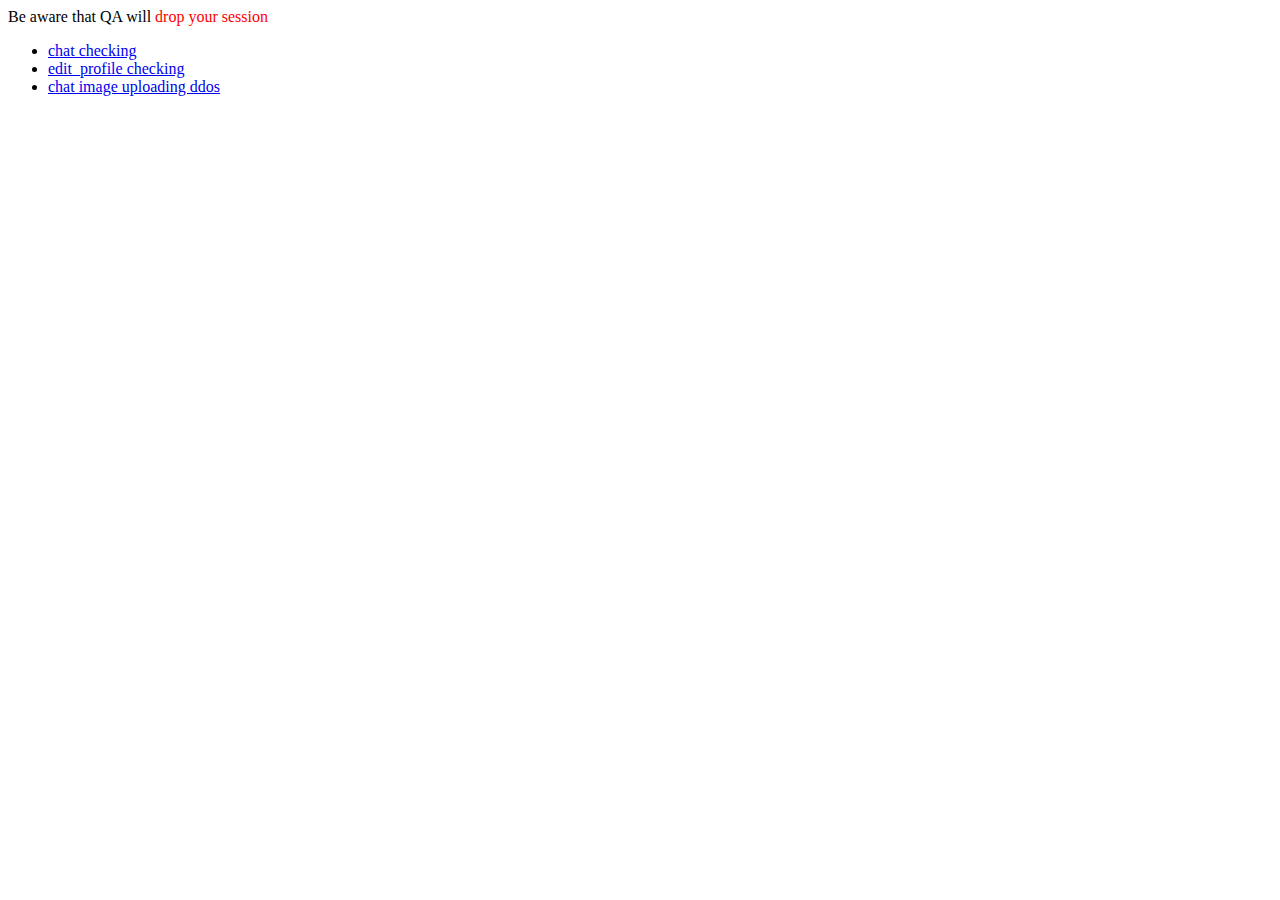
<file: html/quality_assurance/index.html>
<!doctype html>
<html>
<head>
  <meta http-equiv="Content-Type" content="text/html; charset=windows-1251">
  <meta charset="windows-1251">
  <title>Quality Assurance testing</title>
</head>
<body>

<div>Be aware that QA will <span style="color:red">drop your session</span></div>
<ul>
<li>
<a href="/quality_assurance/chat_checking.html">chat checking</a>
</li>
<li>
<a href="/quality_assurance/edit_profile_checking.html">edit_profile checking</a>
</li>
<li>
<a href="/quality_assurance/chat_image_uploading_ddos.html">chat image uploading ddos</a>
</li>
</ul> 

 
</body>
</html>
</file>
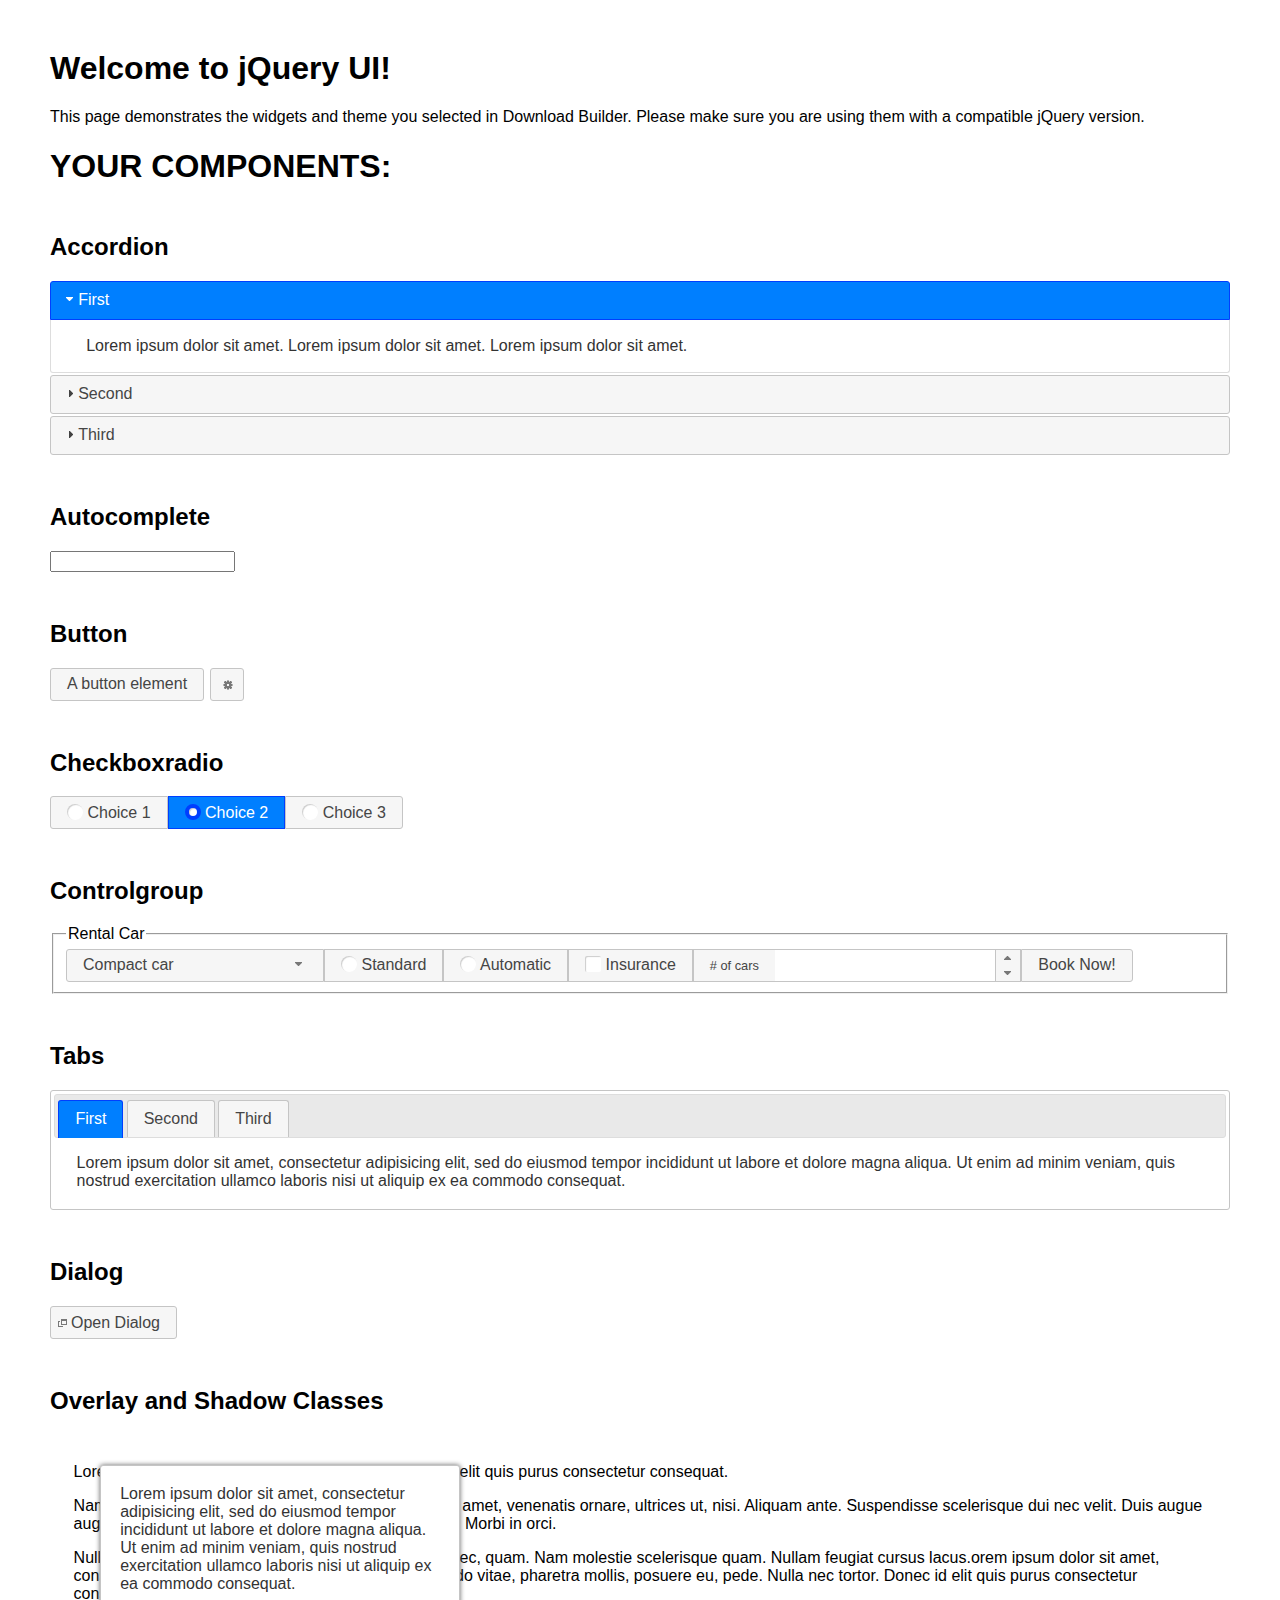
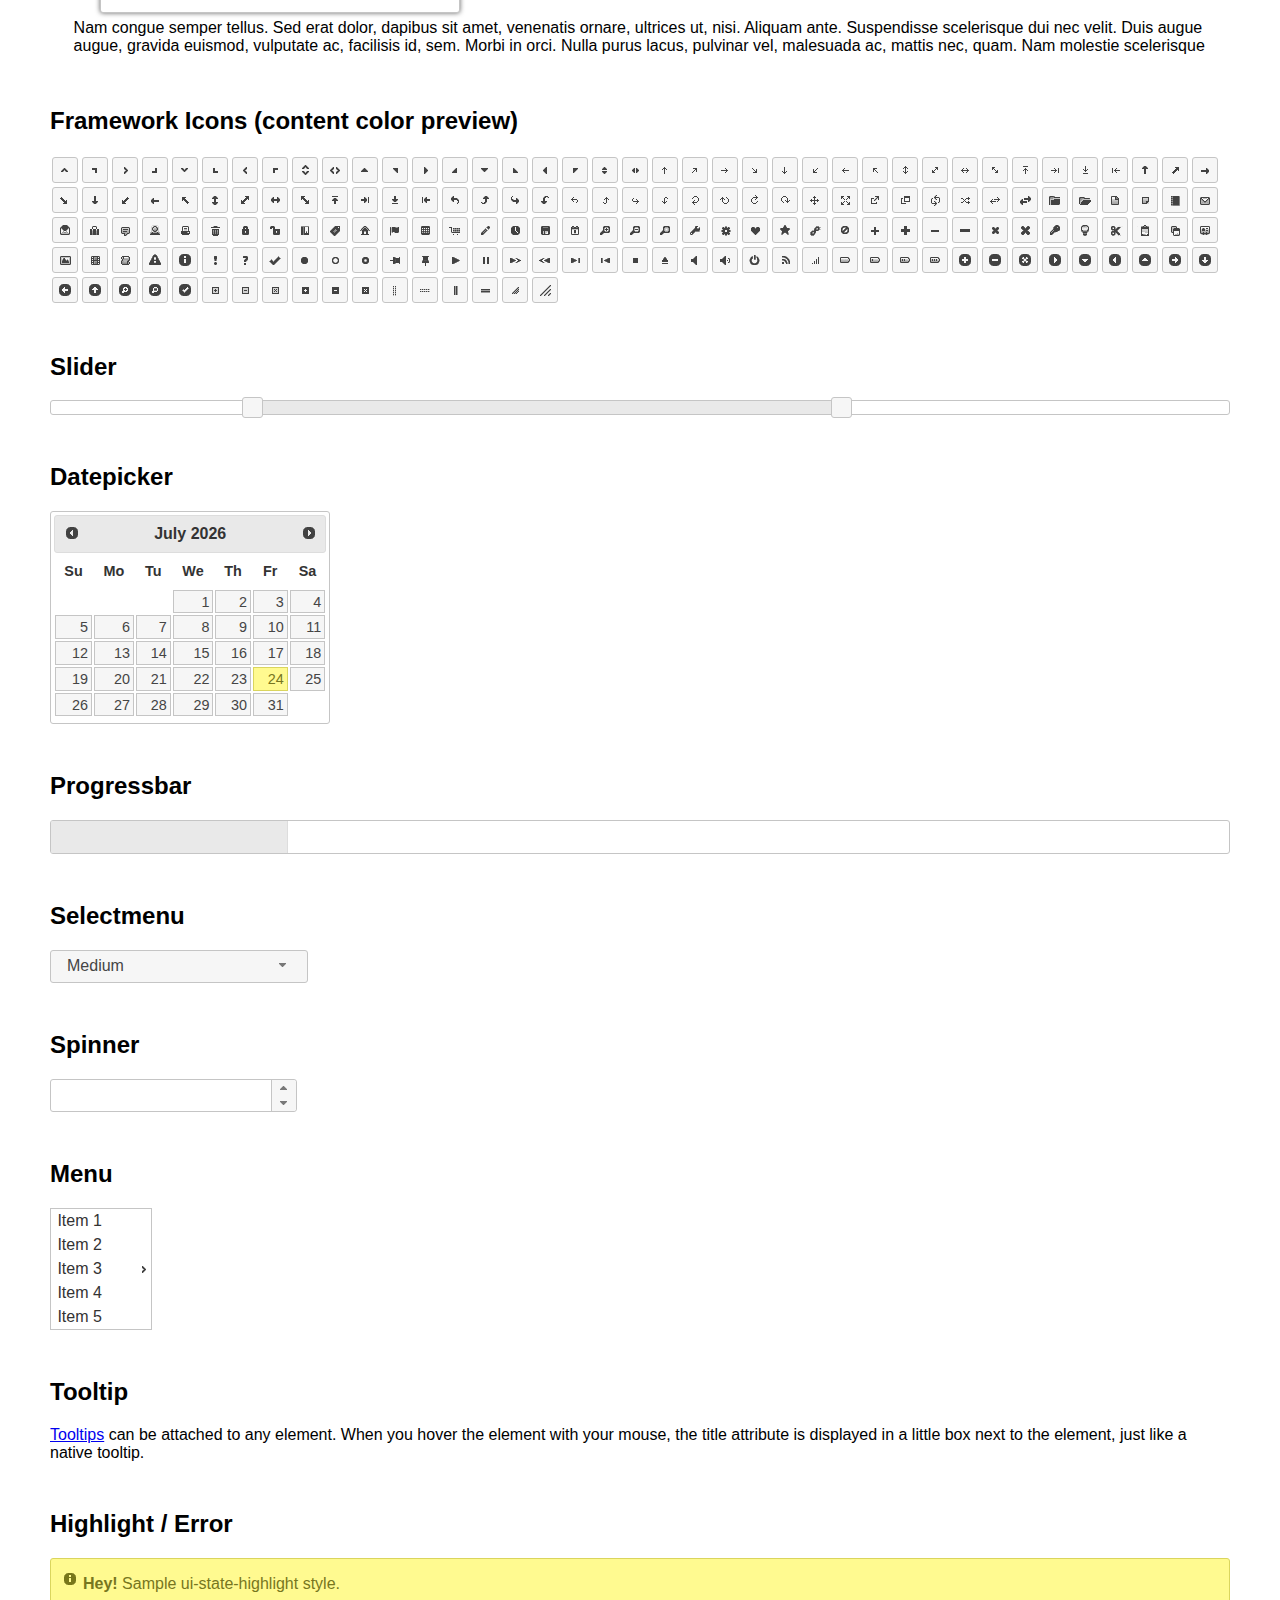
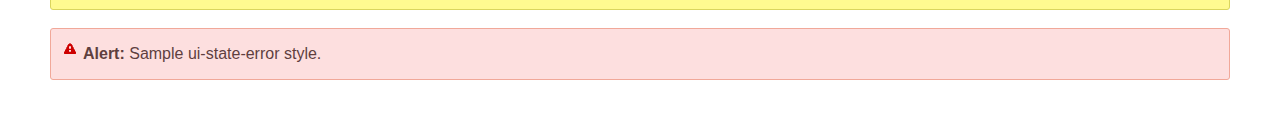
<file: html/js/jquery-ui/jquery-ui-1.13.1/index.html>
<!doctype html>
<html lang="us">
<head>
	<meta charset="utf-8">
	<title>jQuery UI Example Page</title>
	<link href="jquery-ui.css" rel="stylesheet">
	<style>
	body{
		font-family: "Trebuchet MS", sans-serif;
		margin: 50px;
	}
	.demoHeaders {
		margin-top: 2em;
	}
	#dialog-link {
		padding: .4em 1em .4em 20px;
		text-decoration: none;
		position: relative;
	}
	#dialog-link span.ui-icon {
		margin: 0 5px 0 0;
		position: absolute;
		left: .2em;
		top: 50%;
		margin-top: -8px;
	}
	#icons {
		margin: 0;
		padding: 0;
	}
	#icons li {
		margin: 2px;
		position: relative;
		padding: 4px 0;
		cursor: pointer;
		float: left;
		list-style: none;
	}
	#icons span.ui-icon {
		float: left;
		margin: 0 4px;
	}
	.fakewindowcontain .ui-widget-overlay {
		position: absolute;
	}
	select {
		width: 200px;
	}
	</style>
</head>
<body>

<h1>Welcome to jQuery UI!</h1>

<div class="ui-widget">
	<p>This page demonstrates the widgets and theme you selected in Download Builder. Please make sure you are using them with a compatible jQuery version.</p>
</div>

<h1>YOUR COMPONENTS:</h1>

<!-- Accordion -->
<h2 class="demoHeaders">Accordion</h2>
<div id="accordion">
	<h3>First</h3>
	<div>Lorem ipsum dolor sit amet. Lorem ipsum dolor sit amet. Lorem ipsum dolor sit amet.</div>
	<h3>Second</h3>
	<div>Phasellus mattis tincidunt nibh.</div>
	<h3>Third</h3>
	<div>Nam dui erat, auctor a, dignissim quis.</div>
</div>

<!-- Autocomplete -->
<h2 class="demoHeaders">Autocomplete</h2>
<div>
	<input id="autocomplete" title="type &quot;a&quot;">
</div>

<!-- Button -->
<h2 class="demoHeaders">Button</h2>
<button id="button">A button element</button>
<button id="button-icon">An icon-only button</button>

<!-- Checkboxradio -->
<h2 class="demoHeaders">Checkboxradio</h2>
<form style="margin-top: 1em;">
	<div id="radioset">
		<input type="radio" id="radio1" name="radio"><label for="radio1">Choice 1</label>
		<input type="radio" id="radio2" name="radio" checked="checked"><label for="radio2">Choice 2</label>
		<input type="radio" id="radio3" name="radio"><label for="radio3">Choice 3</label>
	</div>
</form>

<!-- Controlgroup -->
<h2 class="demoHeaders">Controlgroup</h2>
<fieldset>
	<legend>Rental Car</legend>
	<div id="controlgroup">
		<select id="car-type">
			<option>Compact car</option>
			<option>Midsize car</option>
			<option>Full size car</option>
			<option>SUV</option>
			<option>Luxury</option>
			<option>Truck</option>
			<option>Van</option>
		</select>
		<label for="transmission-standard">Standard</label>
		<input type="radio" name="transmission" id="transmission-standard">
		<label for="transmission-automatic">Automatic</label>
		<input type="radio" name="transmission" id="transmission-automatic">
		<label for="insurance">Insurance</label>
		<input type="checkbox" name="insurance" id="insurance">
		<label for="horizontal-spinner" class="ui-controlgroup-label"># of cars</label>
		<input id="horizontal-spinner" class="ui-spinner-input">
		<button>Book Now!</button>
	</div>
</fieldset>

<!-- Tabs -->
<h2 class="demoHeaders">Tabs</h2>
<div id="tabs">
	<ul>
		<li><a href="#tabs-1">First</a></li>
		<li><a href="#tabs-2">Second</a></li>
		<li><a href="#tabs-3">Third</a></li>
	</ul>
	<div id="tabs-1">Lorem ipsum dolor sit amet, consectetur adipisicing elit, sed do eiusmod tempor incididunt ut labore et dolore magna aliqua. Ut enim ad minim veniam, quis nostrud exercitation ullamco laboris nisi ut aliquip ex ea commodo consequat.</div>
	<div id="tabs-2">Phasellus mattis tincidunt nibh. Cras orci urna, blandit id, pretium vel, aliquet ornare, felis. Maecenas scelerisque sem non nisl. Fusce sed lorem in enim dictum bibendum.</div>
	<div id="tabs-3">Nam dui erat, auctor a, dignissim quis, sollicitudin eu, felis. Pellentesque nisi urna, interdum eget, sagittis et, consequat vestibulum, lacus. Mauris porttitor ullamcorper augue.</div>
</div>

<h2 class="demoHeaders">Dialog</h2>
<p>
	<button id="dialog-link" class="ui-button ui-corner-all ui-widget">
		<span class="ui-icon ui-icon-newwin"></span>Open Dialog
	</button>
</p>

<h2 class="demoHeaders">Overlay and Shadow Classes</h2>
<div style="position: relative; width: 96%; height: 200px; padding:1% 2%; overflow:hidden;" class="fakewindowcontain">
	<p>Lorem ipsum dolor sit amet,  Nulla nec tortor. Donec id elit quis purus consectetur consequat. </p><p>Nam congue semper tellus. Sed erat dolor, dapibus sit amet, venenatis ornare, ultrices ut, nisi. Aliquam ante. Suspendisse scelerisque dui nec velit. Duis augue augue, gravida euismod, vulputate ac, facilisis id, sem. Morbi in orci. </p><p>Nulla purus lacus, pulvinar vel, malesuada ac, mattis nec, quam. Nam molestie scelerisque quam. Nullam feugiat cursus lacus.orem ipsum dolor sit amet, consectetur adipiscing elit. Donec libero risus, commodo vitae, pharetra mollis, posuere eu, pede. Nulla nec tortor. Donec id elit quis purus consectetur consequat. </p><p>Nam congue semper tellus. Sed erat dolor, dapibus sit amet, venenatis ornare, ultrices ut, nisi. Aliquam ante. Suspendisse scelerisque dui nec velit. Duis augue augue, gravida euismod, vulputate ac, facilisis id, sem. Morbi in orci. Nulla purus lacus, pulvinar vel, malesuada ac, mattis nec, quam. Nam molestie scelerisque quam. </p><p>Nullam feugiat cursus lacus.orem ipsum dolor sit amet, consectetur adipiscing elit. Donec libero risus, commodo vitae, pharetra mollis, posuere eu, pede. Nulla nec tortor. Donec id elit quis purus consectetur consequat. Nam congue semper tellus. Sed erat dolor, dapibus sit amet, venenatis ornare, ultrices ut, nisi. Aliquam ante. </p><p>Suspendisse scelerisque dui nec velit. Duis augue augue, gravida euismod, vulputate ac, facilisis id, sem. Morbi in orci. Nulla purus lacus, pulvinar vel, malesuada ac, mattis nec, quam. Nam molestie scelerisque quam. Nullam feugiat cursus lacus.orem ipsum dolor sit amet, consectetur adipiscing elit. Donec libero risus, commodo vitae, pharetra mollis, posuere eu, pede. Nulla nec tortor. Donec id elit quis purus consectetur consequat. Nam congue semper tellus. Sed erat dolor, dapibus sit amet, venenatis ornare, ultrices ut, nisi. </p>

	<!-- ui-dialog -->
	<div class="ui-widget-overlay ui-front"></div>
	<div style="position: absolute; width: 320px; left: 50px; top: 30px; padding: 1.2em" class="ui-widget ui-front ui-widget-content ui-corner-all ui-widget-shadow">
		Lorem ipsum dolor sit amet, consectetur adipisicing elit, sed do eiusmod tempor incididunt ut labore et dolore magna aliqua. Ut enim ad minim veniam, quis nostrud exercitation ullamco laboris nisi ut aliquip ex ea commodo consequat.
	</div>

</div>

<!-- ui-dialog -->
<div id="dialog" title="Dialog Title">
	<p>Lorem ipsum dolor sit amet, consectetur adipisicing elit, sed do eiusmod tempor incididunt ut labore et dolore magna aliqua. Ut enim ad minim veniam, quis nostrud exercitation ullamco laboris nisi ut aliquip ex ea commodo consequat.</p>
</div>


<h2 class="demoHeaders">Framework Icons (content color preview)</h2>
<ul id="icons" class="ui-widget ui-helper-clearfix">
	<li class="ui-state-default ui-corner-all" title=".ui-icon-caret-1-n"><span class="ui-icon ui-icon-caret-1-n"></span></li>
	<li class="ui-state-default ui-corner-all" title=".ui-icon-caret-1-ne"><span class="ui-icon ui-icon-caret-1-ne"></span></li>
	<li class="ui-state-default ui-corner-all" title=".ui-icon-caret-1-e"><span class="ui-icon ui-icon-caret-1-e"></span></li>
	<li class="ui-state-default ui-corner-all" title=".ui-icon-caret-1-se"><span class="ui-icon ui-icon-caret-1-se"></span></li>
	<li class="ui-state-default ui-corner-all" title=".ui-icon-caret-1-s"><span class="ui-icon ui-icon-caret-1-s"></span></li>
	<li class="ui-state-default ui-corner-all" title=".ui-icon-caret-1-sw"><span class="ui-icon ui-icon-caret-1-sw"></span></li>
	<li class="ui-state-default ui-corner-all" title=".ui-icon-caret-1-w"><span class="ui-icon ui-icon-caret-1-w"></span></li>
	<li class="ui-state-default ui-corner-all" title=".ui-icon-caret-1-nw"><span class="ui-icon ui-icon-caret-1-nw"></span></li>
	<li class="ui-state-default ui-corner-all" title=".ui-icon-caret-2-n-s"><span class="ui-icon ui-icon-caret-2-n-s"></span></li>
	<li class="ui-state-default ui-corner-all" title=".ui-icon-caret-2-e-w"><span class="ui-icon ui-icon-caret-2-e-w"></span></li>
	<li class="ui-state-default ui-corner-all" title=".ui-icon-triangle-1-n"><span class="ui-icon ui-icon-triangle-1-n"></span></li>
	<li class="ui-state-default ui-corner-all" title=".ui-icon-triangle-1-ne"><span class="ui-icon ui-icon-triangle-1-ne"></span></li>
	<li class="ui-state-default ui-corner-all" title=".ui-icon-triangle-1-e"><span class="ui-icon ui-icon-triangle-1-e"></span></li>
	<li class="ui-state-default ui-corner-all" title=".ui-icon-triangle-1-se"><span class="ui-icon ui-icon-triangle-1-se"></span></li>
	<li class="ui-state-default ui-corner-all" title=".ui-icon-triangle-1-s"><span class="ui-icon ui-icon-triangle-1-s"></span></li>
	<li class="ui-state-default ui-corner-all" title=".ui-icon-triangle-1-sw"><span class="ui-icon ui-icon-triangle-1-sw"></span></li>
	<li class="ui-state-default ui-corner-all" title=".ui-icon-triangle-1-w"><span class="ui-icon ui-icon-triangle-1-w"></span></li>
	<li class="ui-state-default ui-corner-all" title=".ui-icon-triangle-1-nw"><span class="ui-icon ui-icon-triangle-1-nw"></span></li>
	<li class="ui-state-default ui-corner-all" title=".ui-icon-triangle-2-n-s"><span class="ui-icon ui-icon-triangle-2-n-s"></span></li>
	<li class="ui-state-default ui-corner-all" title=".ui-icon-triangle-2-e-w"><span class="ui-icon ui-icon-triangle-2-e-w"></span></li>
	<li class="ui-state-default ui-corner-all" title=".ui-icon-arrow-1-n"><span class="ui-icon ui-icon-arrow-1-n"></span></li>
	<li class="ui-state-default ui-corner-all" title=".ui-icon-arrow-1-ne"><span class="ui-icon ui-icon-arrow-1-ne"></span></li>
	<li class="ui-state-default ui-corner-all" title=".ui-icon-arrow-1-e"><span class="ui-icon ui-icon-arrow-1-e"></span></li>
	<li class="ui-state-default ui-corner-all" title=".ui-icon-arrow-1-se"><span class="ui-icon ui-icon-arrow-1-se"></span></li>
	<li class="ui-state-default ui-corner-all" title=".ui-icon-arrow-1-s"><span class="ui-icon ui-icon-arrow-1-s"></span></li>
	<li class="ui-state-default ui-corner-all" title=".ui-icon-arrow-1-sw"><span class="ui-icon ui-icon-arrow-1-sw"></span></li>
	<li class="ui-state-default ui-corner-all" title=".ui-icon-arrow-1-w"><span class="ui-icon ui-icon-arrow-1-w"></span></li>
	<li class="ui-state-default ui-corner-all" title=".ui-icon-arrow-1-nw"><span class="ui-icon ui-icon-arrow-1-nw"></span></li>
	<li class="ui-state-default ui-corner-all" title=".ui-icon-arrow-2-n-s"><span class="ui-icon ui-icon-arrow-2-n-s"></span></li>
	<li class="ui-state-default ui-corner-all" title=".ui-icon-arrow-2-ne-sw"><span class="ui-icon ui-icon-arrow-2-ne-sw"></span></li>
	<li class="ui-state-default ui-corner-all" title=".ui-icon-arrow-2-e-w"><span class="ui-icon ui-icon-arrow-2-e-w"></span></li>
	<li class="ui-state-default ui-corner-all" title=".ui-icon-arrow-2-se-nw"><span class="ui-icon ui-icon-arrow-2-se-nw"></span></li>
	<li class="ui-state-default ui-corner-all" title=".ui-icon-arrowstop-1-n"><span class="ui-icon ui-icon-arrowstop-1-n"></span></li>
	<li class="ui-state-default ui-corner-all" title=".ui-icon-arrowstop-1-e"><span class="ui-icon ui-icon-arrowstop-1-e"></span></li>
	<li class="ui-state-default ui-corner-all" title=".ui-icon-arrowstop-1-s"><span class="ui-icon ui-icon-arrowstop-1-s"></span></li>
	<li class="ui-state-default ui-corner-all" title=".ui-icon-arrowstop-1-w"><span class="ui-icon ui-icon-arrowstop-1-w"></span></li>
	<li class="ui-state-default ui-corner-all" title=".ui-icon-arrowthick-1-n"><span class="ui-icon ui-icon-arrowthick-1-n"></span></li>
	<li class="ui-state-default ui-corner-all" title=".ui-icon-arrowthick-1-ne"><span class="ui-icon ui-icon-arrowthick-1-ne"></span></li>
	<li class="ui-state-default ui-corner-all" title=".ui-icon-arrowthick-1-e"><span class="ui-icon ui-icon-arrowthick-1-e"></span></li>
	<li class="ui-state-default ui-corner-all" title=".ui-icon-arrowthick-1-se"><span class="ui-icon ui-icon-arrowthick-1-se"></span></li>
	<li class="ui-state-default ui-corner-all" title=".ui-icon-arrowthick-1-s"><span class="ui-icon ui-icon-arrowthick-1-s"></span></li>
	<li class="ui-state-default ui-corner-all" title=".ui-icon-arrowthick-1-sw"><span class="ui-icon ui-icon-arrowthick-1-sw"></span></li>
	<li class="ui-state-default ui-corner-all" title=".ui-icon-arrowthick-1-w"><span class="ui-icon ui-icon-arrowthick-1-w"></span></li>
	<li class="ui-state-default ui-corner-all" title=".ui-icon-arrowthick-1-nw"><span class="ui-icon ui-icon-arrowthick-1-nw"></span></li>
	<li class="ui-state-default ui-corner-all" title=".ui-icon-arrowthick-2-n-s"><span class="ui-icon ui-icon-arrowthick-2-n-s"></span></li>
	<li class="ui-state-default ui-corner-all" title=".ui-icon-arrowthick-2-ne-sw"><span class="ui-icon ui-icon-arrowthick-2-ne-sw"></span></li>
	<li class="ui-state-default ui-corner-all" title=".ui-icon-arrowthick-2-e-w"><span class="ui-icon ui-icon-arrowthick-2-e-w"></span></li>
	<li class="ui-state-default ui-corner-all" title=".ui-icon-arrowthick-2-se-nw"><span class="ui-icon ui-icon-arrowthick-2-se-nw"></span></li>
	<li class="ui-state-default ui-corner-all" title=".ui-icon-arrowthickstop-1-n"><span class="ui-icon ui-icon-arrowthickstop-1-n"></span></li>
	<li class="ui-state-default ui-corner-all" title=".ui-icon-arrowthickstop-1-e"><span class="ui-icon ui-icon-arrowthickstop-1-e"></span></li>
	<li class="ui-state-default ui-corner-all" title=".ui-icon-arrowthickstop-1-s"><span class="ui-icon ui-icon-arrowthickstop-1-s"></span></li>
	<li class="ui-state-default ui-corner-all" title=".ui-icon-arrowthickstop-1-w"><span class="ui-icon ui-icon-arrowthickstop-1-w"></span></li>
	<li class="ui-state-default ui-corner-all" title=".ui-icon-arrowreturnthick-1-w"><span class="ui-icon ui-icon-arrowreturnthick-1-w"></span></li>
	<li class="ui-state-default ui-corner-all" title=".ui-icon-arrowreturnthick-1-n"><span class="ui-icon ui-icon-arrowreturnthick-1-n"></span></li>
	<li class="ui-state-default ui-corner-all" title=".ui-icon-arrowreturnthick-1-e"><span class="ui-icon ui-icon-arrowreturnthick-1-e"></span></li>
	<li class="ui-state-default ui-corner-all" title=".ui-icon-arrowreturnthick-1-s"><span class="ui-icon ui-icon-arrowreturnthick-1-s"></span></li>
	<li class="ui-state-default ui-corner-all" title=".ui-icon-arrowreturn-1-w"><span class="ui-icon ui-icon-arrowreturn-1-w"></span></li>
	<li class="ui-state-default ui-corner-all" title=".ui-icon-arrowreturn-1-n"><span class="ui-icon ui-icon-arrowreturn-1-n"></span></li>
	<li class="ui-state-default ui-corner-all" title=".ui-icon-arrowreturn-1-e"><span class="ui-icon ui-icon-arrowreturn-1-e"></span></li>
	<li class="ui-state-default ui-corner-all" title=".ui-icon-arrowreturn-1-s"><span class="ui-icon ui-icon-arrowreturn-1-s"></span></li>
	<li class="ui-state-default ui-corner-all" title=".ui-icon-arrowrefresh-1-w"><span class="ui-icon ui-icon-arrowrefresh-1-w"></span></li>
	<li class="ui-state-default ui-corner-all" title=".ui-icon-arrowrefresh-1-n"><span class="ui-icon ui-icon-arrowrefresh-1-n"></span></li>
	<li class="ui-state-default ui-corner-all" title=".ui-icon-arrowrefresh-1-e"><span class="ui-icon ui-icon-arrowrefresh-1-e"></span></li>
	<li class="ui-state-default ui-corner-all" title=".ui-icon-arrowrefresh-1-s"><span class="ui-icon ui-icon-arrowrefresh-1-s"></span></li>
	<li class="ui-state-default ui-corner-all" title=".ui-icon-arrow-4"><span class="ui-icon ui-icon-arrow-4"></span></li>
	<li class="ui-state-default ui-corner-all" title=".ui-icon-arrow-4-diag"><span class="ui-icon ui-icon-arrow-4-diag"></span></li>
	<li class="ui-state-default ui-corner-all" title=".ui-icon-extlink"><span class="ui-icon ui-icon-extlink"></span></li>
	<li class="ui-state-default ui-corner-all" title=".ui-icon-newwin"><span class="ui-icon ui-icon-newwin"></span></li>
	<li class="ui-state-default ui-corner-all" title=".ui-icon-refresh"><span class="ui-icon ui-icon-refresh"></span></li>
	<li class="ui-state-default ui-corner-all" title=".ui-icon-shuffle"><span class="ui-icon ui-icon-shuffle"></span></li>
	<li class="ui-state-default ui-corner-all" title=".ui-icon-transfer-e-w"><span class="ui-icon ui-icon-transfer-e-w"></span></li>
	<li class="ui-state-default ui-corner-all" title=".ui-icon-transferthick-e-w"><span class="ui-icon ui-icon-transferthick-e-w"></span></li>
	<li class="ui-state-default ui-corner-all" title=".ui-icon-folder-collapsed"><span class="ui-icon ui-icon-folder-collapsed"></span></li>
	<li class="ui-state-default ui-corner-all" title=".ui-icon-folder-open"><span class="ui-icon ui-icon-folder-open"></span></li>
	<li class="ui-state-default ui-corner-all" title=".ui-icon-document"><span class="ui-icon ui-icon-document"></span></li>
	<li class="ui-state-default ui-corner-all" title=".ui-icon-document-b"><span class="ui-icon ui-icon-document-b"></span></li>
	<li class="ui-state-default ui-corner-all" title=".ui-icon-note"><span class="ui-icon ui-icon-note"></span></li>
	<li class="ui-state-default ui-corner-all" title=".ui-icon-mail-closed"><span class="ui-icon ui-icon-mail-closed"></span></li>
	<li class="ui-state-default ui-corner-all" title=".ui-icon-mail-open"><span class="ui-icon ui-icon-mail-open"></span></li>
	<li class="ui-state-default ui-corner-all" title=".ui-icon-suitcase"><span class="ui-icon ui-icon-suitcase"></span></li>
	<li class="ui-state-default ui-corner-all" title=".ui-icon-comment"><span class="ui-icon ui-icon-comment"></span></li>
	<li class="ui-state-default ui-corner-all" title=".ui-icon-person"><span class="ui-icon ui-icon-person"></span></li>
	<li class="ui-state-default ui-corner-all" title=".ui-icon-print"><span class="ui-icon ui-icon-print"></span></li>
	<li class="ui-state-default ui-corner-all" title=".ui-icon-trash"><span class="ui-icon ui-icon-trash"></span></li>
	<li class="ui-state-default ui-corner-all" title=".ui-icon-locked"><span class="ui-icon ui-icon-locked"></span></li>
	<li class="ui-state-default ui-corner-all" title=".ui-icon-unlocked"><span class="ui-icon ui-icon-unlocked"></span></li>
	<li class="ui-state-default ui-corner-all" title=".ui-icon-bookmark"><span class="ui-icon ui-icon-bookmark"></span></li>
	<li class="ui-state-default ui-corner-all" title=".ui-icon-tag"><span class="ui-icon ui-icon-tag"></span></li>
	<li class="ui-state-default ui-corner-all" title=".ui-icon-home"><span class="ui-icon ui-icon-home"></span></li>
	<li class="ui-state-default ui-corner-all" title=".ui-icon-flag"><span class="ui-icon ui-icon-flag"></span></li>
	<li class="ui-state-default ui-corner-all" title=".ui-icon-calculator"><span class="ui-icon ui-icon-calculator"></span></li>
	<li class="ui-state-default ui-corner-all" title=".ui-icon-cart"><span class="ui-icon ui-icon-cart"></span></li>
	<li class="ui-state-default ui-corner-all" title=".ui-icon-pencil"><span class="ui-icon ui-icon-pencil"></span></li>
	<li class="ui-state-default ui-corner-all" title=".ui-icon-clock"><span class="ui-icon ui-icon-clock"></span></li>
	<li class="ui-state-default ui-corner-all" title=".ui-icon-disk"><span class="ui-icon ui-icon-disk"></span></li>
	<li class="ui-state-default ui-corner-all" title=".ui-icon-calendar"><span class="ui-icon ui-icon-calendar"></span></li>
	<li class="ui-state-default ui-corner-all" title=".ui-icon-zoomin"><span class="ui-icon ui-icon-zoomin"></span></li>
	<li class="ui-state-default ui-corner-all" title=".ui-icon-zoomout"><span class="ui-icon ui-icon-zoomout"></span></li>
	<li class="ui-state-default ui-corner-all" title=".ui-icon-search"><span class="ui-icon ui-icon-search"></span></li>
	<li class="ui-state-default ui-corner-all" title=".ui-icon-wrench"><span class="ui-icon ui-icon-wrench"></span></li>
	<li class="ui-state-default ui-corner-all" title=".ui-icon-gear"><span class="ui-icon ui-icon-gear"></span></li>
	<li class="ui-state-default ui-corner-all" title=".ui-icon-heart"><span class="ui-icon ui-icon-heart"></span></li>
	<li class="ui-state-default ui-corner-all" title=".ui-icon-star"><span class="ui-icon ui-icon-star"></span></li>
	<li class="ui-state-default ui-corner-all" title=".ui-icon-link"><span class="ui-icon ui-icon-link"></span></li>
	<li class="ui-state-default ui-corner-all" title=".ui-icon-cancel"><span class="ui-icon ui-icon-cancel"></span></li>
	<li class="ui-state-default ui-corner-all" title=".ui-icon-plus"><span class="ui-icon ui-icon-plus"></span></li>
	<li class="ui-state-default ui-corner-all" title=".ui-icon-plusthick"><span class="ui-icon ui-icon-plusthick"></span></li>
	<li class="ui-state-default ui-corner-all" title=".ui-icon-minus"><span class="ui-icon ui-icon-minus"></span></li>
	<li class="ui-state-default ui-corner-all" title=".ui-icon-minusthick"><span class="ui-icon ui-icon-minusthick"></span></li>
	<li class="ui-state-default ui-corner-all" title=".ui-icon-close"><span class="ui-icon ui-icon-close"></span></li>
	<li class="ui-state-default ui-corner-all" title=".ui-icon-closethick"><span class="ui-icon ui-icon-closethick"></span></li>
	<li class="ui-state-default ui-corner-all" title=".ui-icon-key"><span class="ui-icon ui-icon-key"></span></li>
	<li class="ui-state-default ui-corner-all" title=".ui-icon-lightbulb"><span class="ui-icon ui-icon-lightbulb"></span></li>
	<li class="ui-state-default ui-corner-all" title=".ui-icon-scissors"><span class="ui-icon ui-icon-scissors"></span></li>
	<li class="ui-state-default ui-corner-all" title=".ui-icon-clipboard"><span class="ui-icon ui-icon-clipboard"></span></li>
	<li class="ui-state-default ui-corner-all" title=".ui-icon-copy"><span class="ui-icon ui-icon-copy"></span></li>
	<li class="ui-state-default ui-corner-all" title=".ui-icon-contact"><span class="ui-icon ui-icon-contact"></span></li>
	<li class="ui-state-default ui-corner-all" title=".ui-icon-image"><span class="ui-icon ui-icon-image"></span></li>
	<li class="ui-state-default ui-corner-all" title=".ui-icon-video"><span class="ui-icon ui-icon-video"></span></li>
	<li class="ui-state-default ui-corner-all" title=".ui-icon-script"><span class="ui-icon ui-icon-script"></span></li>
	<li class="ui-state-default ui-corner-all" title=".ui-icon-alert"><span class="ui-icon ui-icon-alert"></span></li>
	<li class="ui-state-default ui-corner-all" title=".ui-icon-info"><span class="ui-icon ui-icon-info"></span></li>
	<li class="ui-state-default ui-corner-all" title=".ui-icon-notice"><span class="ui-icon ui-icon-notice"></span></li>
	<li class="ui-state-default ui-corner-all" title=".ui-icon-help"><span class="ui-icon ui-icon-help"></span></li>
	<li class="ui-state-default ui-corner-all" title=".ui-icon-check"><span class="ui-icon ui-icon-check"></span></li>
	<li class="ui-state-default ui-corner-all" title=".ui-icon-bullet"><span class="ui-icon ui-icon-bullet"></span></li>
	<li class="ui-state-default ui-corner-all" title=".ui-icon-radio-off"><span class="ui-icon ui-icon-radio-off"></span></li>
	<li class="ui-state-default ui-corner-all" title=".ui-icon-radio-on"><span class="ui-icon ui-icon-radio-on"></span></li>
	<li class="ui-state-default ui-corner-all" title=".ui-icon-pin-w"><span class="ui-icon ui-icon-pin-w"></span></li>
	<li class="ui-state-default ui-corner-all" title=".ui-icon-pin-s"><span class="ui-icon ui-icon-pin-s"></span></li>
	<li class="ui-state-default ui-corner-all" title=".ui-icon-play"><span class="ui-icon ui-icon-play"></span></li>
	<li class="ui-state-default ui-corner-all" title=".ui-icon-pause"><span class="ui-icon ui-icon-pause"></span></li>
	<li class="ui-state-default ui-corner-all" title=".ui-icon-seek-next"><span class="ui-icon ui-icon-seek-next"></span></li>
	<li class="ui-state-default ui-corner-all" title=".ui-icon-seek-prev"><span class="ui-icon ui-icon-seek-prev"></span></li>
	<li class="ui-state-default ui-corner-all" title=".ui-icon-seek-end"><span class="ui-icon ui-icon-seek-end"></span></li>
	<li class="ui-state-default ui-corner-all" title=".ui-icon-seek-first"><span class="ui-icon ui-icon-seek-first"></span></li>
	<li class="ui-state-default ui-corner-all" title=".ui-icon-stop"><span class="ui-icon ui-icon-stop"></span></li>
	<li class="ui-state-default ui-corner-all" title=".ui-icon-eject"><span class="ui-icon ui-icon-eject"></span></li>
	<li class="ui-state-default ui-corner-all" title=".ui-icon-volume-off"><span class="ui-icon ui-icon-volume-off"></span></li>
	<li class="ui-state-default ui-corner-all" title=".ui-icon-volume-on"><span class="ui-icon ui-icon-volume-on"></span></li>
	<li class="ui-state-default ui-corner-all" title=".ui-icon-power"><span class="ui-icon ui-icon-power"></span></li>
	<li class="ui-state-default ui-corner-all" title=".ui-icon-signal-diag"><span class="ui-icon ui-icon-signal-diag"></span></li>
	<li class="ui-state-default ui-corner-all" title=".ui-icon-signal"><span class="ui-icon ui-icon-signal"></span></li>
	<li class="ui-state-default ui-corner-all" title=".ui-icon-battery-0"><span class="ui-icon ui-icon-battery-0"></span></li>
	<li class="ui-state-default ui-corner-all" title=".ui-icon-battery-1"><span class="ui-icon ui-icon-battery-1"></span></li>
	<li class="ui-state-default ui-corner-all" title=".ui-icon-battery-2"><span class="ui-icon ui-icon-battery-2"></span></li>
	<li class="ui-state-default ui-corner-all" title=".ui-icon-battery-3"><span class="ui-icon ui-icon-battery-3"></span></li>
	<li class="ui-state-default ui-corner-all" title=".ui-icon-circle-plus"><span class="ui-icon ui-icon-circle-plus"></span></li>
	<li class="ui-state-default ui-corner-all" title=".ui-icon-circle-minus"><span class="ui-icon ui-icon-circle-minus"></span></li>
	<li class="ui-state-default ui-corner-all" title=".ui-icon-circle-close"><span class="ui-icon ui-icon-circle-close"></span></li>
	<li class="ui-state-default ui-corner-all" title=".ui-icon-circle-triangle-e"><span class="ui-icon ui-icon-circle-triangle-e"></span></li>
	<li class="ui-state-default ui-corner-all" title=".ui-icon-circle-triangle-s"><span class="ui-icon ui-icon-circle-triangle-s"></span></li>
	<li class="ui-state-default ui-corner-all" title=".ui-icon-circle-triangle-w"><span class="ui-icon ui-icon-circle-triangle-w"></span></li>
	<li class="ui-state-default ui-corner-all" title=".ui-icon-circle-triangle-n"><span class="ui-icon ui-icon-circle-triangle-n"></span></li>
	<li class="ui-state-default ui-corner-all" title=".ui-icon-circle-arrow-e"><span class="ui-icon ui-icon-circle-arrow-e"></span></li>
	<li class="ui-state-default ui-corner-all" title=".ui-icon-circle-arrow-s"><span class="ui-icon ui-icon-circle-arrow-s"></span></li>
	<li class="ui-state-default ui-corner-all" title=".ui-icon-circle-arrow-w"><span class="ui-icon ui-icon-circle-arrow-w"></span></li>
	<li class="ui-state-default ui-corner-all" title=".ui-icon-circle-arrow-n"><span class="ui-icon ui-icon-circle-arrow-n"></span></li>
	<li class="ui-state-default ui-corner-all" title=".ui-icon-circle-zoomin"><span class="ui-icon ui-icon-circle-zoomin"></span></li>
	<li class="ui-state-default ui-corner-all" title=".ui-icon-circle-zoomout"><span class="ui-icon ui-icon-circle-zoomout"></span></li>
	<li class="ui-state-default ui-corner-all" title=".ui-icon-circle-check"><span class="ui-icon ui-icon-circle-check"></span></li>
	<li class="ui-state-default ui-corner-all" title=".ui-icon-circlesmall-plus"><span class="ui-icon ui-icon-circlesmall-plus"></span></li>
	<li class="ui-state-default ui-corner-all" title=".ui-icon-circlesmall-minus"><span class="ui-icon ui-icon-circlesmall-minus"></span></li>
	<li class="ui-state-default ui-corner-all" title=".ui-icon-circlesmall-close"><span class="ui-icon ui-icon-circlesmall-close"></span></li>
	<li class="ui-state-default ui-corner-all" title=".ui-icon-squaresmall-plus"><span class="ui-icon ui-icon-squaresmall-plus"></span></li>
	<li class="ui-state-default ui-corner-all" title=".ui-icon-squaresmall-minus"><span class="ui-icon ui-icon-squaresmall-minus"></span></li>
	<li class="ui-state-default ui-corner-all" title=".ui-icon-squaresmall-close"><span class="ui-icon ui-icon-squaresmall-close"></span></li>
	<li class="ui-state-default ui-corner-all" title=".ui-icon-grip-dotted-vertical"><span class="ui-icon ui-icon-grip-dotted-vertical"></span></li>
	<li class="ui-state-default ui-corner-all" title=".ui-icon-grip-dotted-horizontal"><span class="ui-icon ui-icon-grip-dotted-horizontal"></span></li>
	<li class="ui-state-default ui-corner-all" title=".ui-icon-grip-solid-vertical"><span class="ui-icon ui-icon-grip-solid-vertical"></span></li>
	<li class="ui-state-default ui-corner-all" title=".ui-icon-grip-solid-horizontal"><span class="ui-icon ui-icon-grip-solid-horizontal"></span></li>
	<li class="ui-state-default ui-corner-all" title=".ui-icon-gripsmall-diagonal-se"><span class="ui-icon ui-icon-gripsmall-diagonal-se"></span></li>
	<li class="ui-state-default ui-corner-all" title=".ui-icon-grip-diagonal-se"><span class="ui-icon ui-icon-grip-diagonal-se"></span></li>
</ul>

<!-- Slider -->
<h2 class="demoHeaders">Slider</h2>
<div id="slider"></div>

<!-- Datepicker -->
<h2 class="demoHeaders">Datepicker</h2>
<div id="datepicker"></div>

<!-- Progressbar -->
<h2 class="demoHeaders">Progressbar</h2>
<div id="progressbar"></div>

<!-- Progressbar -->
<h2 class="demoHeaders">Selectmenu</h2>
<select id="selectmenu">
	<option>Slower</option>
	<option>Slow</option>
	<option selected="selected">Medium</option>
	<option>Fast</option>
	<option>Faster</option>
</select>

<!-- Spinner -->
<h2 class="demoHeaders">Spinner</h2>
<input id="spinner">

<!-- Menu -->
<h2 class="demoHeaders">Menu</h2>
<ul style="width:100px;" id="menu">
	<li><div>Item 1</div></li>
	<li><div>Item 2</div></li>
	<li><div>Item 3</div>
		<ul>
			<li><div>Item 3-1</div></li>
			<li><div>Item 3-2</div></li>
			<li><div>Item 3-3</div></li>
			<li><div>Item 3-4</div></li>
			<li><div>Item 3-5</div></li>
		</ul>
	</li>
	<li><div>Item 4</div></li>
	<li><div>Item 5</div></li>
</ul>

<!-- Tooltip -->
<h2 class="demoHeaders">Tooltip</h2>
<p id="tooltip">
	<a href="#" title="That&apos;s what this widget is">Tooltips</a> can be attached to any element. When you hover
the element with your mouse, the title attribute is displayed in a little box next to the element, just like a native tooltip.
</p>

<!-- Highlight / Error -->
<h2 class="demoHeaders">Highlight / Error</h2>
<div class="ui-widget">
	<div class="ui-state-highlight ui-corner-all" style="margin-top: 20px; padding: 0 .7em;">
		<p><span class="ui-icon ui-icon-info" style="float: left; margin-right: .3em;"></span>
		<strong>Hey!</strong> Sample ui-state-highlight style.</p>
	</div>
</div>
<br>
<div class="ui-widget">
	<div class="ui-state-error ui-corner-all" style="padding: 0 .7em;">
		<p><span class="ui-icon ui-icon-alert" style="float: left; margin-right: .3em;"></span>
		<strong>Alert:</strong> Sample ui-state-error style.</p>
	</div>
</div>

<script src="external/jquery/jquery.js"></script>
<script src="jquery-ui.js"></script>
<script>
$( "#accordion" ).accordion();

var availableTags = [
	"ActionScript",
	"AppleScript",
	"Asp",
	"BASIC",
	"C",
	"C++",
	"Clojure",
	"COBOL",
	"ColdFusion",
	"Erlang",
	"Fortran",
	"Groovy",
	"Haskell",
	"Java",
	"JavaScript",
	"Lisp",
	"Perl",
	"PHP",
	"Python",
	"Ruby",
	"Scala",
	"Scheme"
];
$( "#autocomplete" ).autocomplete({
	source: availableTags
});

$( "#button" ).button();
$( "#button-icon" ).button({
	icon: "ui-icon-gear",
	showLabel: false
});

$( "#radioset" ).buttonset();

$( "#controlgroup" ).controlgroup();

$( "#tabs" ).tabs();

$( "#dialog" ).dialog({
	autoOpen: false,
	width: 400,
	buttons: [
		{
			text: "Ok",
			click: function() {
				$( this ).dialog( "close" );
			}
		},
		{
			text: "Cancel",
			click: function() {
				$( this ).dialog( "close" );
			}
		}
	]
});

// Link to open the dialog
$( "#dialog-link" ).click(function( event ) {
	$( "#dialog" ).dialog( "open" );
	event.preventDefault();
});

$( "#datepicker" ).datepicker({
	inline: true
});

$( "#slider" ).slider({
	range: true,
	values: [ 17, 67 ]
});

$( "#progressbar" ).progressbar({
	value: 20
});

$( "#spinner" ).spinner();

$( "#menu" ).menu();

$( "#tooltip" ).tooltip();

$( "#selectmenu" ).selectmenu();

// Hover states on the static widgets
$( "#dialog-link, #icons li" ).hover(
	function() {
		$( this ).addClass( "ui-state-hover" );
	},
	function() {
		$( this ).removeClass( "ui-state-hover" );
	}
);
</script>
</body>
</html>
</file>
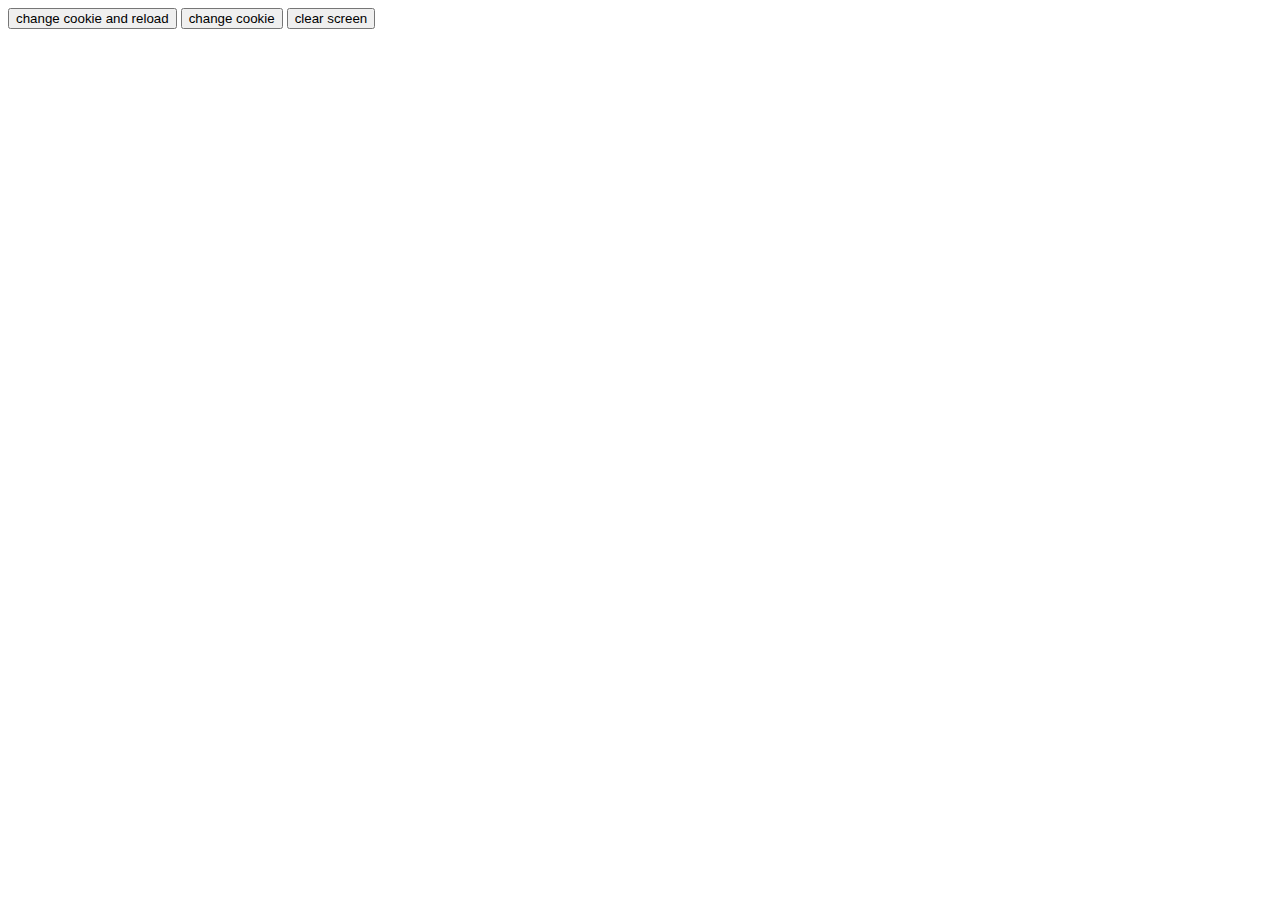
<file: html/cookie.html>
<!DOCTYPE html>
<html lang="en">
	<head>


	<!-- jQuery 3.2.1 -->
	<script src="http://www.connme.ru/js/jquery/jquery-3.2.1.min.js"></script>

	<script>
	var SetCookie = function(name, value)
	{
		document.cookie = [name, "=", value, "; path=/"].join("");
	};

	$(document).ready(function()
	{
		var		cookieVal = Math.random() * 1234567890;
		$("#butt1").on("click", function()
			{
				cookieVal = Math.random() * 1234567890;
				$("#pane1").empty();
				SetCookie("sessid", cookieVal);
				window.location.replace("/cookie.html?rand=" + Math.random()*98765432123456);
			});
		$("#butt2").on("click", function()
			{
				cookieVal = Math.random() * 1234567890;
				$("#pane1").empty();
				SetCookie("sessid", cookieVal);
			});
		$("#butt3").on("click", function()
			{
				$("#pane1").empty();
			});

		setInterval(function()
			{
				$("#pane1").append(document.cookie + ".<br>");
			}, 500);
	});
	</script>
	</head>

	<body>
		<button id="butt1">change cookie and reload</button>
		<button id="butt2">change cookie</button>
		<button id="butt3">clear screen</button>
		<div id="pane1"></div>
	</body>
</html>
</file>
